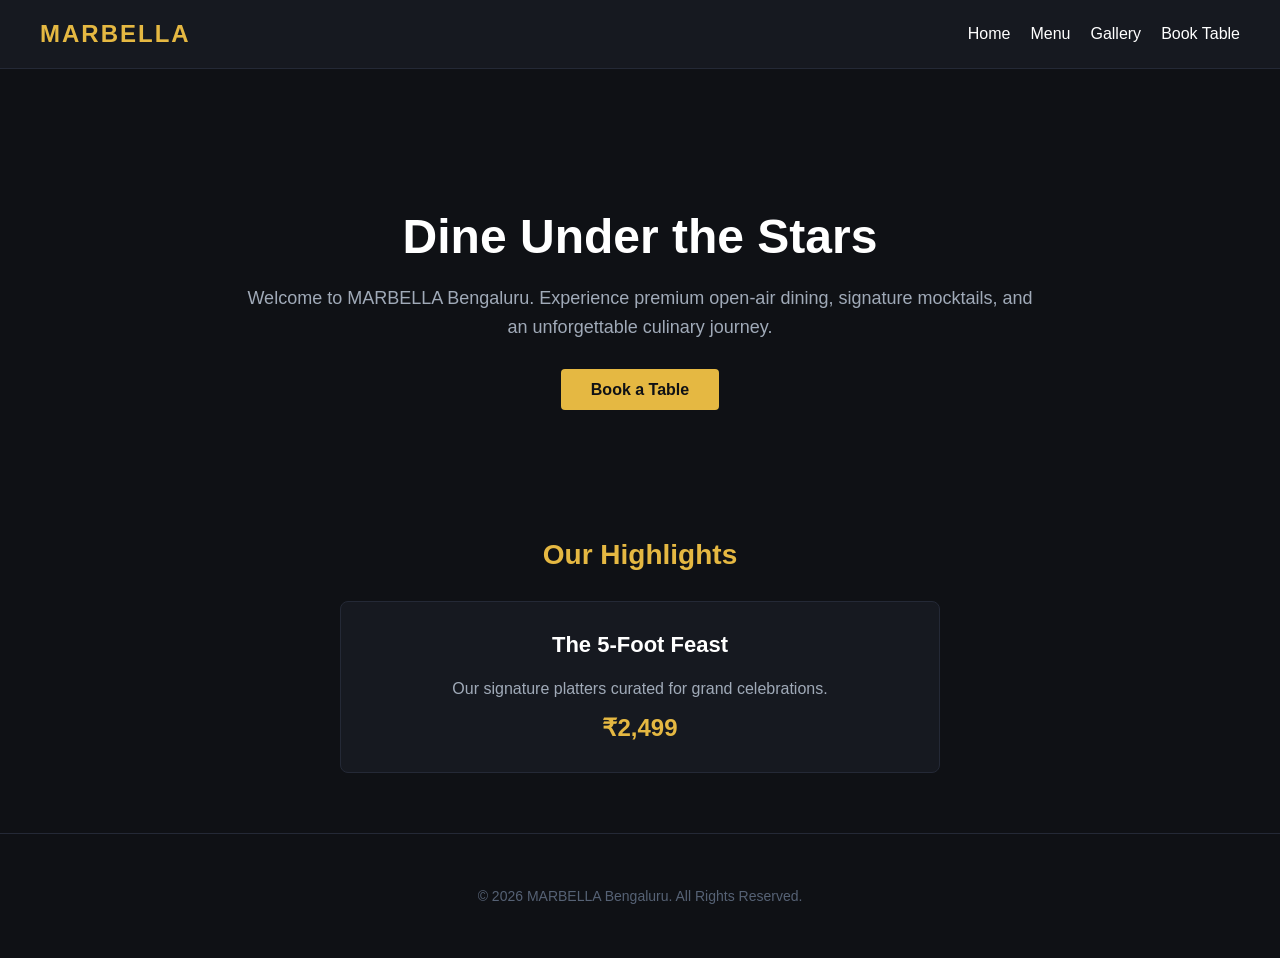
<file: index.html>
<!DOCTYPE html>
<html lang="en">
<head>
    <meta charset="UTF-8">
    <meta name="viewport" content="width=device-width, initial-scale=1.0">
    <title>MARBELLA Bengaluru</title>
    <style>
        body {
            margin: 0;
            font-family: 'Segoe UI', Tahoma, Geneva, Verdana, sans-serif;
            background-color: #0f1115;
            color: #ffffff;
        }
        header {
            background-color: #161920;
            padding: 20px 40px;
            border-bottom: 1px solid #242936;
        }
        nav {
            display: flex;
            justify-content: space-between;
            align-items: center;
            max-width: 1200px;
            margin: 0 auto;
        }
        .logo {
            font-size: 24px;
            font-weight: bold;
            letter-spacing: 2px;
            color: #e5b842;
        }
        nav ul {
            list-style: none;
            display: flex;
            gap: 20px;
            margin: 0;
            padding: 0;
        }
        nav ul li a {
            color: #ffffff;
            text-decoration: none;
            font-size: 16px;
            transition: color 0.3s;
        }
        nav ul li a:hover {
            color: #e5b842;
        }
        .hero {
            text-align: center;
            padding: 100px 20px;
            background: linear-gradient(rgba(15, 17, 21, 0.8), rgba(15, 17, 21, 0.9));
            max-width: 800px;
            margin: 0 auto;
        }
        .hero h1 {
            font-size: 48px;
            margin-bottom: 20px;
            color: #ffffff;
        }
        .hero p {
            font-size: 18px;
            color: #a0aab8;
            margin-bottom: 40px;
            line-height: 1.6;
        }
        .btn {
            background-color: #e5b842;
            color: #0f1115;
            padding: 12px 30px;
            text-decoration: none;
            font-weight: bold;
            border-radius: 4px;
            font-size: 16px;
            transition: background 0.3s;
        }
        .btn:hover {
            background-color: #cd9f30;
        }
        .highlights {
            max-width: 600px;
            margin: 40px auto;
            padding: 0 20px;
            text-align: center;
        }
        .highlights h2 {
            font-size: 28px;
            margin-bottom: 30px;
            color: #e5b842;
        }
        .menu-highlight {
            background-color: #161920;
            padding: 30px;
            border-radius: 8px;
            border: 1px solid #242936;
        }
        .menu-highlight h3 {
            margin-top: 0;
            font-size: 22px;
        }
        .menu-highlight p {
            color: #a0aab8;
        }
        .price {
            display: block;
            font-size: 24px;
            font-weight: bold;
            color: #e5b842;
            margin-top: 15px;
        }
        footer {
            text-align: center;
            padding: 40px 20px;
            color: #566275;
            font-size: 14px;
            border-top: 1px solid #242936;
            margin-top: 60px;
        }
    </style>
</head>
<body>
    <div id="root">
        <header>
            <nav>
                <div class="logo">MARBELLA</div>
                <ul>
                    <li><a href="./index.html">Home</a></li>
                    <li><a href="./menu.html">Menu</a></li>
                    <li><a href="./gallery.html">Gallery</a></li>
                    <li><a href="./contact.html">Book Table</a></li>
                </ul>
            </nav>
        </header>

        <main>
            <section class="hero">
                <h1>Dine Under the Stars</h1>
                <p>Welcome to MARBELLA Bengaluru. Experience premium open-air dining, signature mocktails, and an unforgettable culinary journey.</p>
                <a href="./contact.html" class="btn">Book a Table</a>
            </section>

            <section class="highlights">
                <h2>Our Highlights</h2>
                <div class="menu-highlight">
                    <h3>The 5-Foot Feast</h3>
                    <p>Our signature platters curated for grand celebrations.</p>
                    <span class="price">₹2,499</span>
                </div>
            </section>
        </main>

        <footer>
            <p>&copy; 2026 MARBELLA Bengaluru. All Rights Reserved.</p>
        </footer>
    </div>
</body>
</html>
</file>
